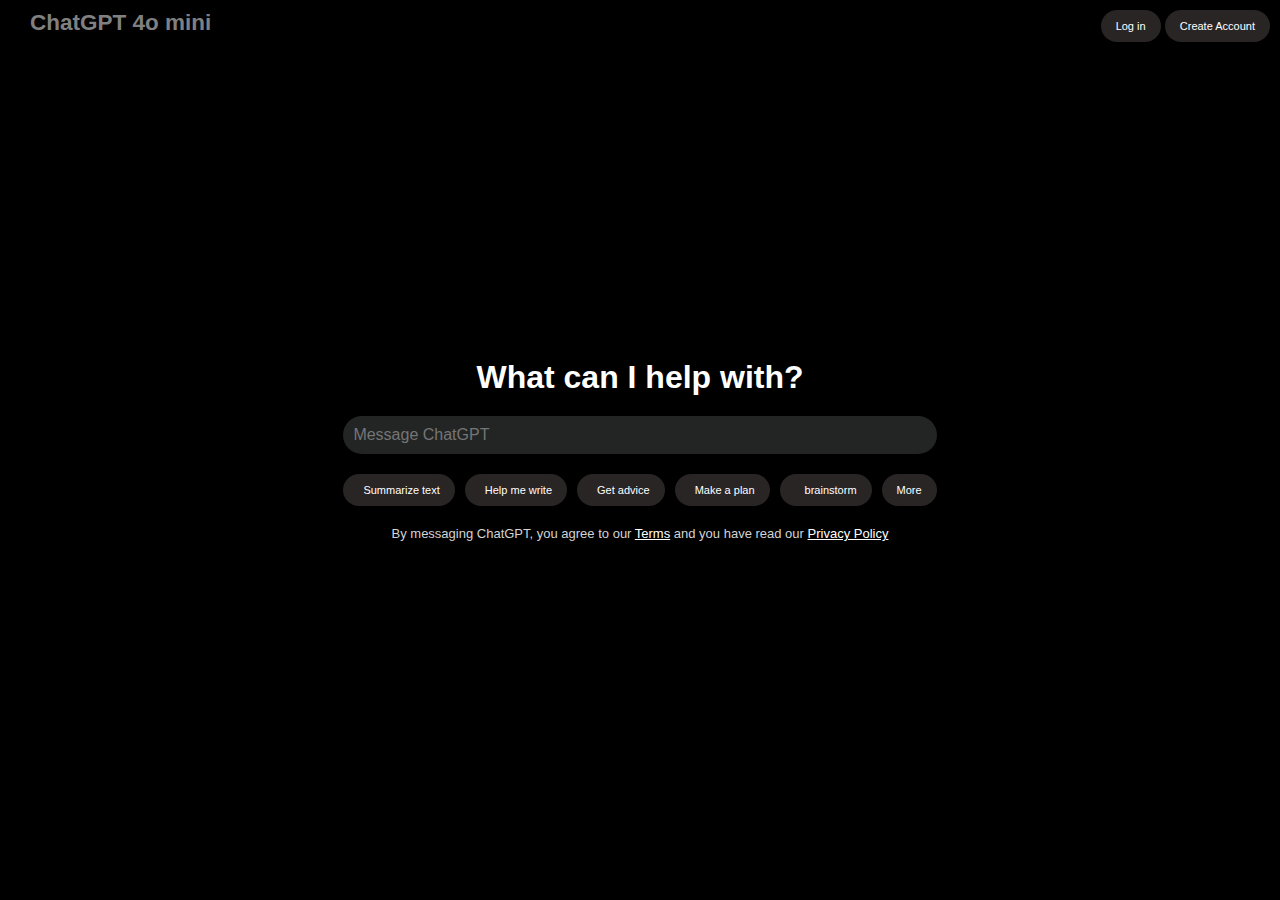
<file: HTML/chatgpt/myhtml/chatgpt.html>
<!DOCTYPE html>
<html lang="en">
<head>
    <meta charset="UTF-8">
    <meta name="viewport" content="width=device-width, initial-scale=1.0">
    <title>ChatGPT</title>
    
    <link rel="stylesheet" href="https://cdnjs.cloudflare.com/ajax/libs/font-awesome/6.6.0/css/all.min.css"
        integrity="sha512-Kc323vGBEqzTmouAECnVceyQqyqdsSiqLQISBL29aUW4U/M7pSPA/gEUZQqv1cwx4OnYxTxve5UMg5GT6L4JJg=="
        crossorigin="anonymous" referrerpolicy="no-referrer" />

<link rel="stylesheet" href="./mycss/style.css">
</head>
<body>
    <div class="top-left-container">
    <h2><i class="fa-regular fa-pen-to-square"></i>ChatGPT 4o mini </h2>
    </div>
    
 <div class="container">
    <h1>What can I help with?</h1>
    <input type="text"
    class="input-box"
    placeholder="Message ChatGPT">

<div class="top-right-container">
    <button>Log in</button>
    <button>Create Account</button>
    </div>

    <div class="button-row">
        <button><i class="fa-regular fa-file-lines"></i>Summarize text</button>
        <button><i class="fa-solid fa-list"></i>Help me write</button>
        <button><i class="fa-solid fa-graduation-cap"></i>Get advice</button>
        <button><i class="fa-solid fa-boxes-packing"></i>Make a plan</button>
        <button><i class="fa-regular fa-lightbulb"></i>brainstorm</button>
        <button>More</button>
    </div>

    <p>By messaging ChatGPT, you agree to our <a href="#">Terms</a> and you have read our <a href="#">Privacy Policy</a></p>
    </div>
</body>
</html>
</file>
<file: HTML/chatgpt/myhtml/mycss/style.css>
*{
    margin:0;
    padding:0;
    box-sizing: border-box;
}
body{
    display:flex;
    justify-content: center;
    align-items:center;
    height: 100vh;
    background-color: black;
    font-family: Arial, Helvetica, sans-serif;
    color:white;
    width:100%
}
.top-left-container {
    position:absolute;
    top:0;
    left:0;
    margin: 10px;
    color:gray;
    font-size: 15px;
}
.container {
    text-align:center;
    max-width: 700px;
    padding:20px;
    background-color: black;
    border-radius: 8px;
}
h1{
    font: size 24px;
    margin-bottom: 20px;
}
.input-box {
    width:100%;
    padding:10px;
    border:none;
    border-radius: 20px;
    margin-bottom: 20px;
    font-size: 16px;
    background-color:rgb(35, 37, 37);
    color:white
}
.top-right-container {
    position:absolute;
    top: 0;
    right: 0;
    margin: 10px;
    font-size: 15px;
}
.button-row{
    display:flex;
    flex-wrap: wrap;
    gap:10px;
    justify-content: center;
}
button {
    background-color: rgb(41, 37, 37);
    color:white;
    border:none;
    border-radius:20px;
    padding: 10px 15px;
    cursor: pointer;
    font-size:11px;
}

button:hover {
    background-color:darkgrey;
}
p{
    font-size: 13px;
    color:lightgray;
    margin-top: 20px;
}
a{
    color:white;
}
a:hover{
    text-decoration: underline;
}

.fa-pen-to-square{
    margin-right: 20px;
}
.fa-file-lines{
    color:orange;
    margin-right:5px;
}

.fa-list{
    color:rgb(187, 64, 64);
    margin-right:5px ;
}

.fa-graduation-cap{
    color:rgb(24, 54, 54);
    margin-right: 5px;
}

.fa-boxes-packing{
    color:rgb(56, 85, 85);
    margin-right: 5px;
}

.fa-lightbulb{
    color:yellow;
    margin:5px;
}
</file>
